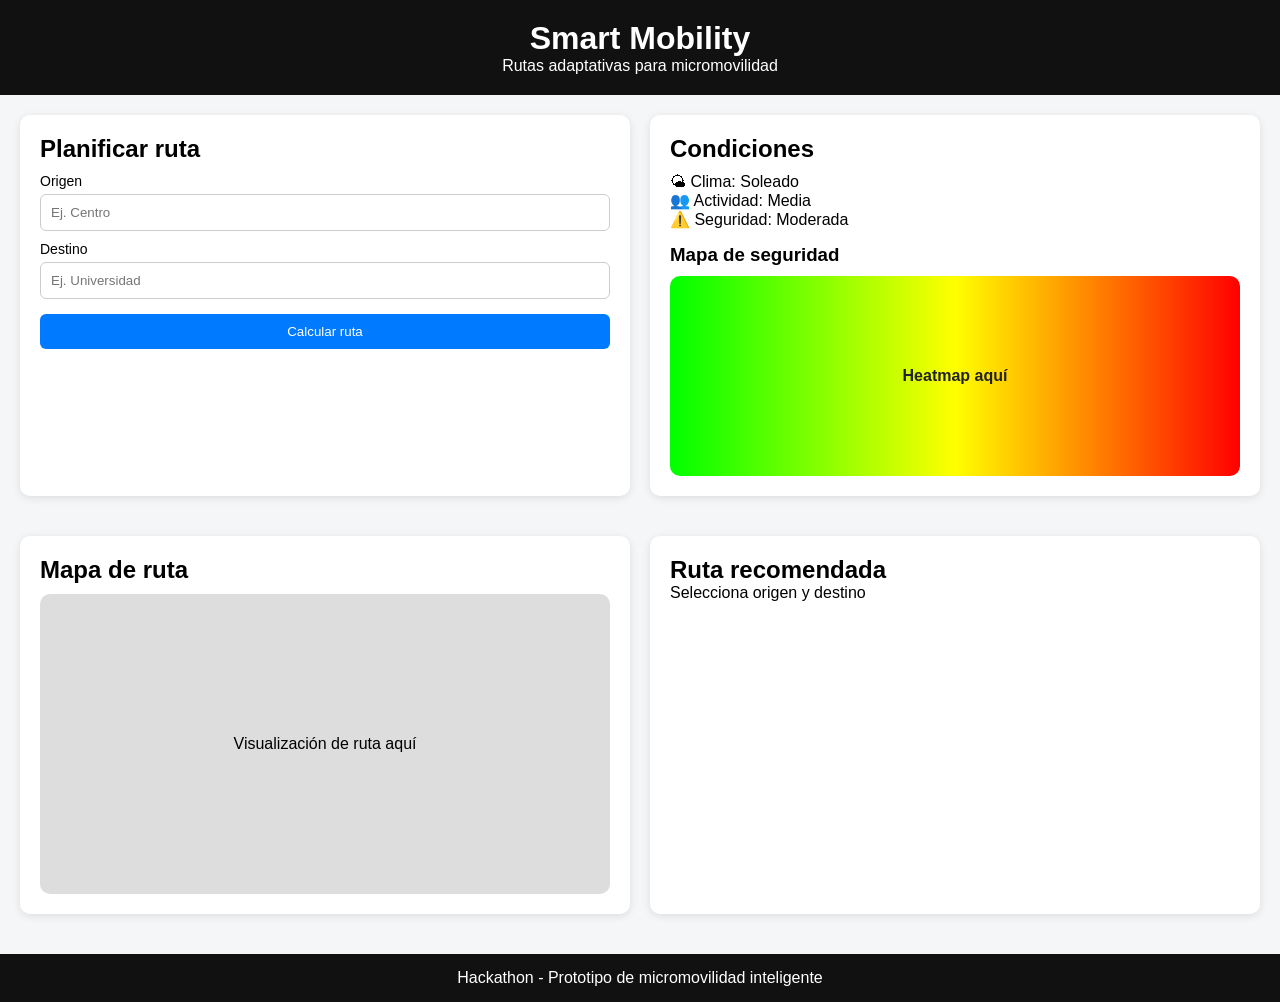
<file: index.html>
<!DOCTYPE html>
<html lang="es">
<head>
  <meta charset="UTF-8">
  <meta name="viewport" content="width=device-width, initial-scale=1.0">
  <title>Micromovilidad Smart</title>
  <link rel="stylesheet" href="style.css">
</head>

<body>

  <header class="topbar">
    <h1>Smart Mobility</h1>
    <p>Rutas adaptativas para micromovilidad</p>
  </header>

  <!-- PANEL SUPERIOR -->
  <section class="panel">

    <div class="card">
      <h2>Planificar ruta</h2>

      <label>Origen</label>
      <input type="text" id="origen" placeholder="Ej. Centro">

      <label>Destino</label>
      <input type="text" id="destino" placeholder="Ej. Universidad">

      <button id="btnRuta">Calcular ruta</button>
    </div>

    <div class="card">
      <h2>Condiciones</h2>

      <p>🌤 Clima: <span id="clima">Soleado</span></p>
      <p>👥 Actividad: <span id="actividad">Media</span></p>
      <p>⚠️ Seguridad: <span id="seguridadTexto">Moderada</span></p>

      <!-- HEATMAP -->
      <div class="heatmap-box">
        <h3>Mapa de seguridad</h3>
        <div id="heatmap">
          <!-- aquí se dibujará el heatmap con JS -->
          Heatmap aquí
        </div>
      </div>

    </div>

  </section>

  <!-- MAIN -->
  <section class="main">

    <div class="mapa">
      <h2>Mapa de ruta</h2>
      <div class="map-placeholder">
        Visualización de ruta aquí
      </div>
    </div>

    <div class="resultado">
      <h2>Ruta recomendada</h2>
      <p id="output">Selecciona origen y destino</p>
    </div>

  </section>

  <footer>
    <p>Hackathon - Prototipo de micromovilidad inteligente</p>
  </footer>

  <script src="script.js"></script>
</body>
</html>
</file>
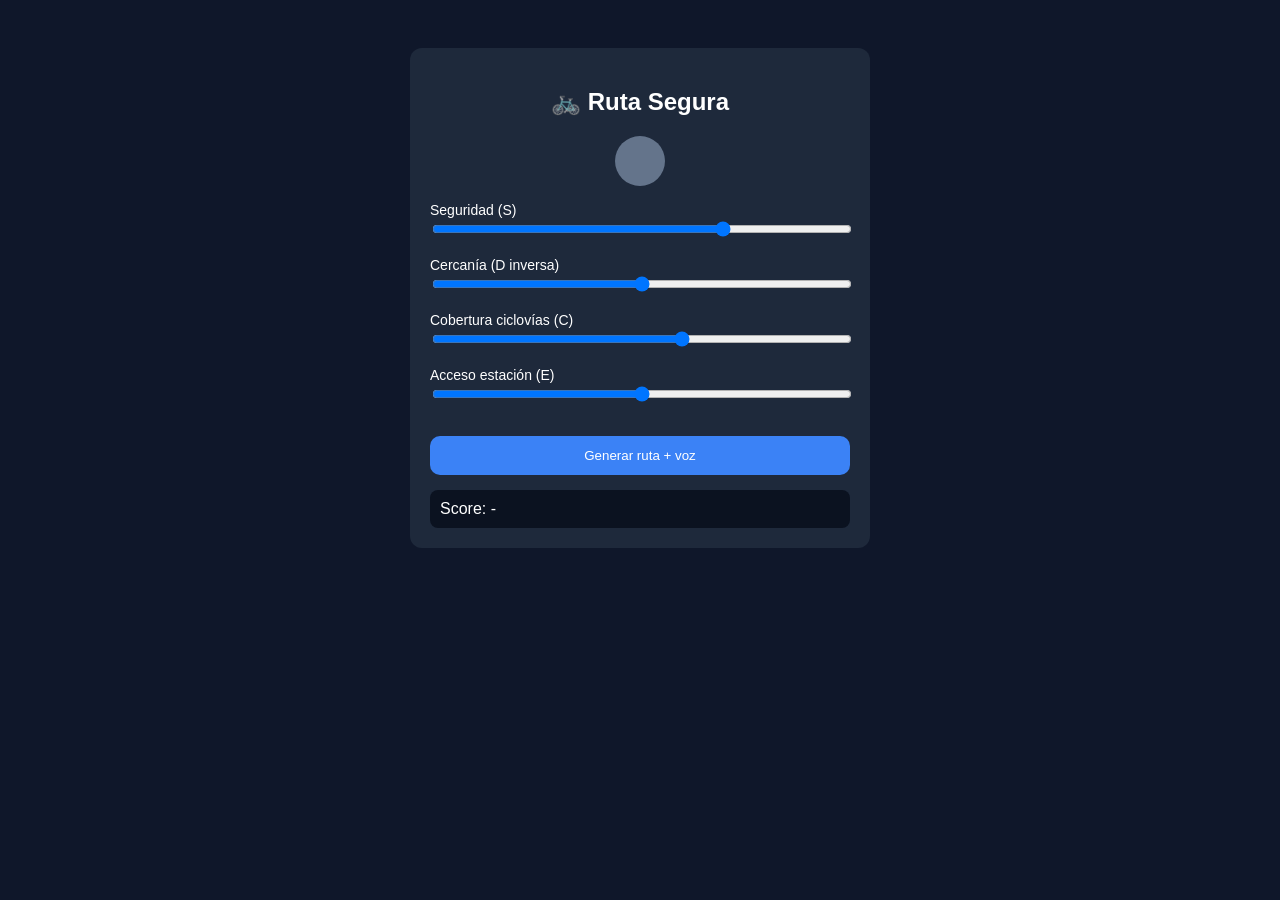
<file: voice.html>
<!DOCTYPE html>
<html lang="es">
<head>
<meta charset="UTF-8">
<title>Ruta Segura - Score Voice Demo</title>

<style>
body {
  font-family: Arial;
  background: #0f172a;
  color: white;
  display: flex;
  justify-content: center;
  padding-top: 40px;
}

.container {
  width: 420px;
  background: #1e293b;
  padding: 20px;
  border-radius: 12px;
}

h2 {
  text-align: center;
}

.slider-group {
  margin: 15px 0;
}

label {
  font-size: 14px;
}

input[type=range] {
  width: 100%;
}

button {
  width: 100%;
  padding: 12px;
  margin-top: 15px;
  border: none;
  background: #3b82f6;
  color: white;
  border-radius: 10px;
  cursor: pointer;
}

button:hover {
  background: #2563eb;
}

#scoreBox {
  margin-top: 15px;
  padding: 10px;
  background: #0b1220;
  border-radius: 8px;
}

.avatar {
  width: 50px;
  height: 50px;
  margin: 10px auto;
  border-radius: 50%;
  background: #64748b;
}

.speaking {
  animation: pulse 1s infinite;
  background: #22c55e !important;
}

@keyframes pulse {
  0% { transform: scale(1); }
  50% { transform: scale(1.2); }
  100% { transform: scale(1); }
}
</style>
</head>

<body>

<div class="container">

<h2>🚲 Ruta Segura</h2>

<div id="avatar" class="avatar"></div>

<div class="slider-group">
<label>Seguridad (S)</label>
<input type="range" id="seguridad" min="0" max="1" step="0.01" value="0.7">
</div>

<div class="slider-group">
<label>Cercanía (D inversa)</label>
<input type="range" id="distancia" min="0" max="1" step="0.01" value="0.5">
</div>

<div class="slider-group">
<label>Cobertura ciclovías (C)</label>
<input type="range" id="ciclovias" min="0" max="1" step="0.01" value="0.6">
</div>

<div class="slider-group">
<label>Acceso estación (E)</label>
<input type="range" id="estacion" min="0" max="1" step="0.01" value="0.5">
</div>

<button onclick="calcularRuta()">Generar ruta + voz</button>

<div id="scoreBox">Score: -</div>

</div>

<script>

// 🎯 pesos (puedes cambiarlos)
const w1 = 0.35; // seguridad
const w2 = 0.25; // distancia
const w3 = 0.25; // ciclovías
const w4 = 0.15; // estación

function calcularScore(s, d, c, e) {
  return (s*w1 + d*w2 + c*w3 + e*w4).toFixed(2);
}

function generarTexto(score, s, d, c, e) {

  if (score > 0.8 && s > 0.7) {
    return "Esta es la ruta más segura disponible. Prioriza ciclovías y zonas de baja congestión.";
  }

  if (c > 0.7 && e > 0.6) {
    return "La ruta recomendada utiliza infraestructura ciclista y conecta con una estación de bicicletas cercana.";
  }

  if (d < 0.4) {
    return "Se prioriza una ruta más corta, aunque con menor cobertura ciclista.";
  }

  if (s < 0.5) {
    return "Se recomienda precaución, esta ruta tiene menor percepción de seguridad.";
  }

  return "Esta ruta balancea distancia, seguridad y accesibilidad para micromovilidad urbana.";
}

function calcularRuta() {

  const s = parseFloat(document.getElementById("seguridad").value);
  const d = parseFloat(document.getElementById("distancia").value);
  const c = parseFloat(document.getElementById("ciclovias").value);
  const e = parseFloat(document.getElementById("estacion").value);

  const score = calcularScore(s, d, c, e);

  document.getElementById("scoreBox").innerText =
    "Score de Ruta: " + score;

  const texto = generarTexto(score, s, d, c, e);

  const avatar = document.getElementById("avatar");
  avatar.classList.add("speaking");

  const speech = new SpeechSynthesisUtterance(texto);
  speech.lang = "es-MX";
  speech.rate = 1;

  speech.onend = () => {
    avatar.classList.remove("speaking");
  };

  speechSynthesis.speak(speech);
}

</script>

</body>
</html>
</file>
<file: style.css>
* {
  margin: 0;
  padding: 0;
  box-sizing: border-box;
  font-family: Arial, sans-serif;
}

body {
  background: #f4f6f8;
}

/* TOPBAR */
.topbar {
  background: #111;
  color: white;
  text-align: center;
  padding: 20px;
}

/* PANEL SUPERIOR */
.panel {
  display: flex;
  gap: 20px;
  padding: 20px;
  flex-wrap: wrap;
}

.card {
  background: white;
  flex: 1;
  min-width: 280px;
  padding: 20px;
  border-radius: 10px;
  box-shadow: 0 2px 8px rgba(0,0,0,0.1);
}

.card h2 {
  margin-bottom: 10px;
}

label {
  display: block;
  margin-top: 10px;
  font-size: 14px;
}

input {
  width: 100%;
  padding: 10px;
  margin-top: 5px;
  border-radius: 6px;
  border: 1px solid #ccc;
}

button {
  margin-top: 15px;
  width: 100%;
  padding: 10px;
  background: #007BFF;
  border: none;
  color: white;
  border-radius: 6px;
  cursor: pointer;
}

button:hover {
  background: #0056b3;
}

/* INFO */
.info p {
  margin: 10px 0;
  font-size: 16px;
}

/* MAIN */
.main {
  display: flex;
  gap: 20px;
  padding: 20px;
  flex-wrap: wrap;
}

.mapa, .resultado {
  background: white;
  flex: 1;
  min-width: 300px;
  padding: 20px;
  border-radius: 10px;
  box-shadow: 0 2px 8px rgba(0,0,0,0.1);
}

.map-placeholder {
  height: 300px;
  background: #ddd;
  border-radius: 10px;
  display: flex;
  align-items: center;
  justify-content: center;
  margin-top: 10px;
}

/* FOOTER */
footer {
  text-align: center;
  padding: 15px;
  margin-top: 20px;
  background: #111;
  color: white;
}

/* HEATMAP */
.heatmap-box {
  margin-top: 15px;
}

#heatmap {
  margin-top: 10px;
  height: 200px;
  border-radius: 10px;
  background: linear-gradient(
    to right,
    #00ff00,   /* seguro */
    #ffff00,   /* medio */
    #ff0000    /* peligro */
  );
  display: flex;
  align-items: center;
  justify-content: center;
  font-weight: bold;
  color: #222;
}
</file>
